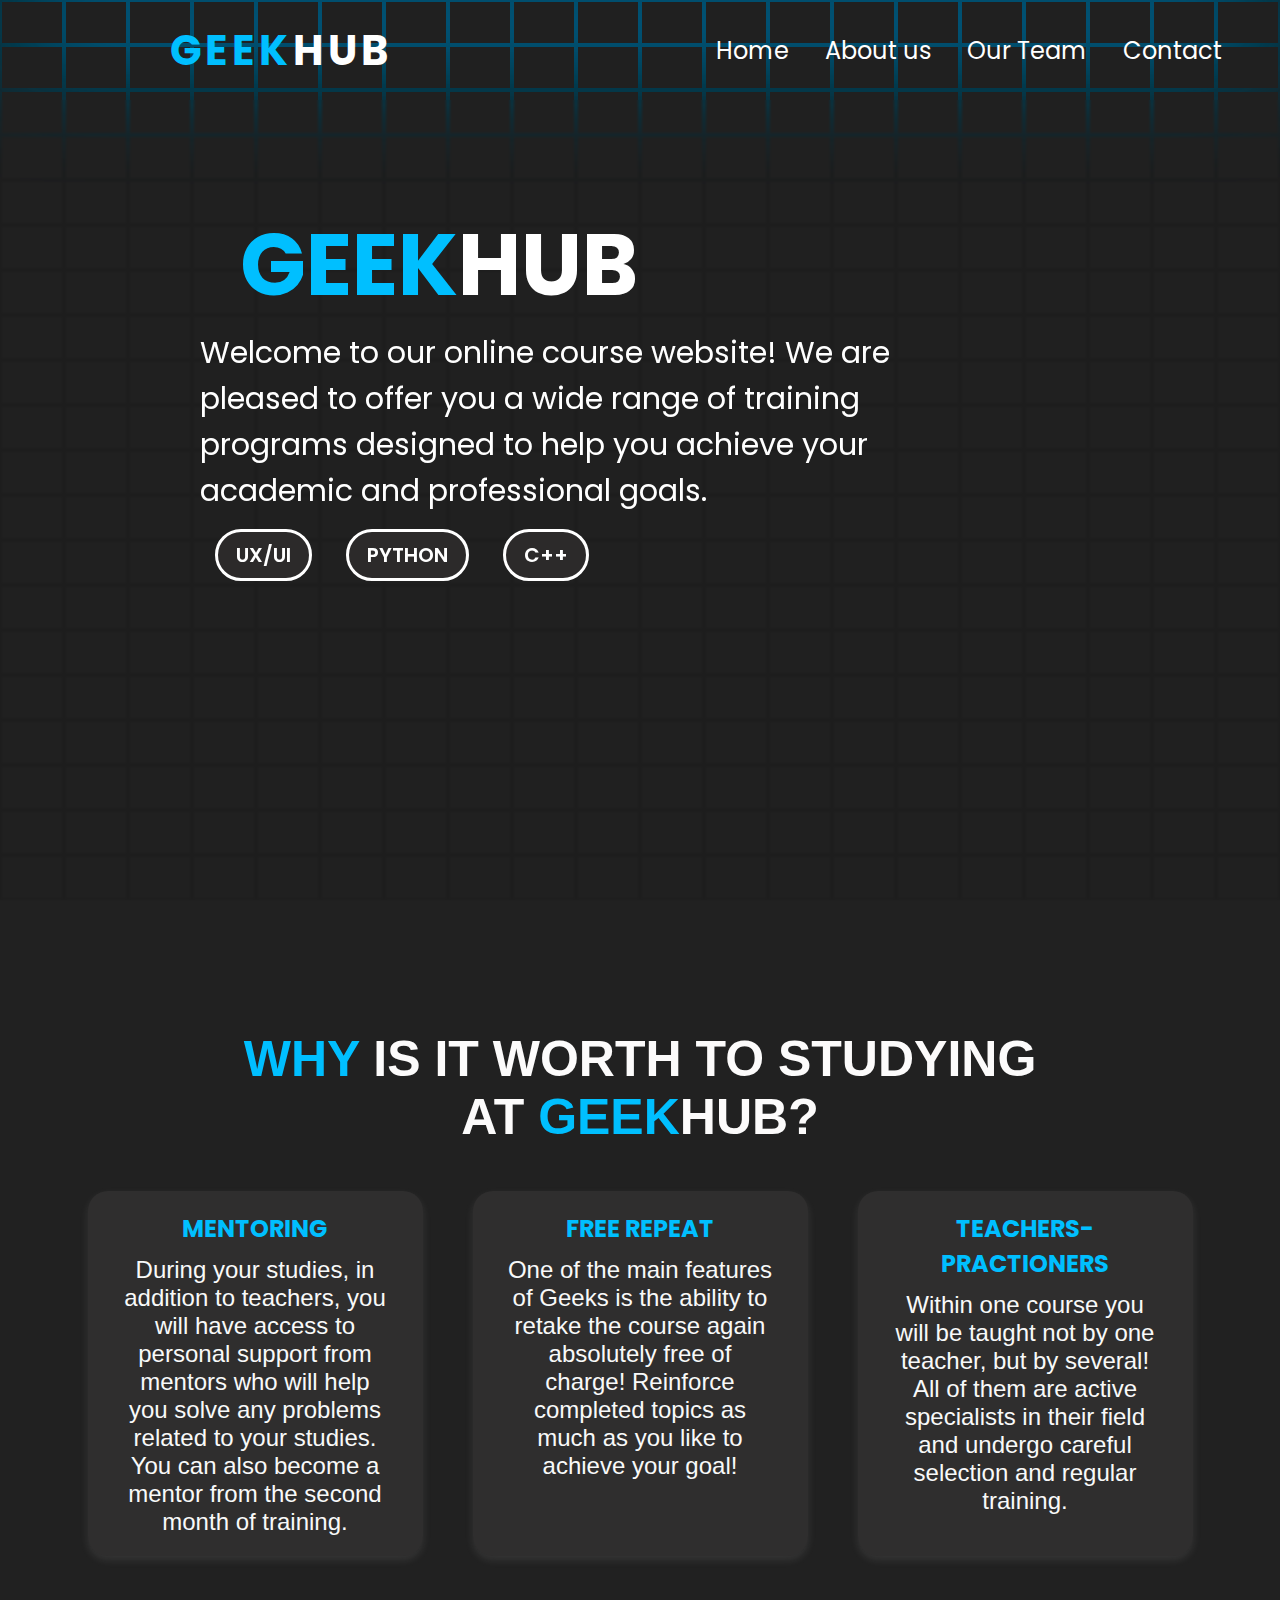
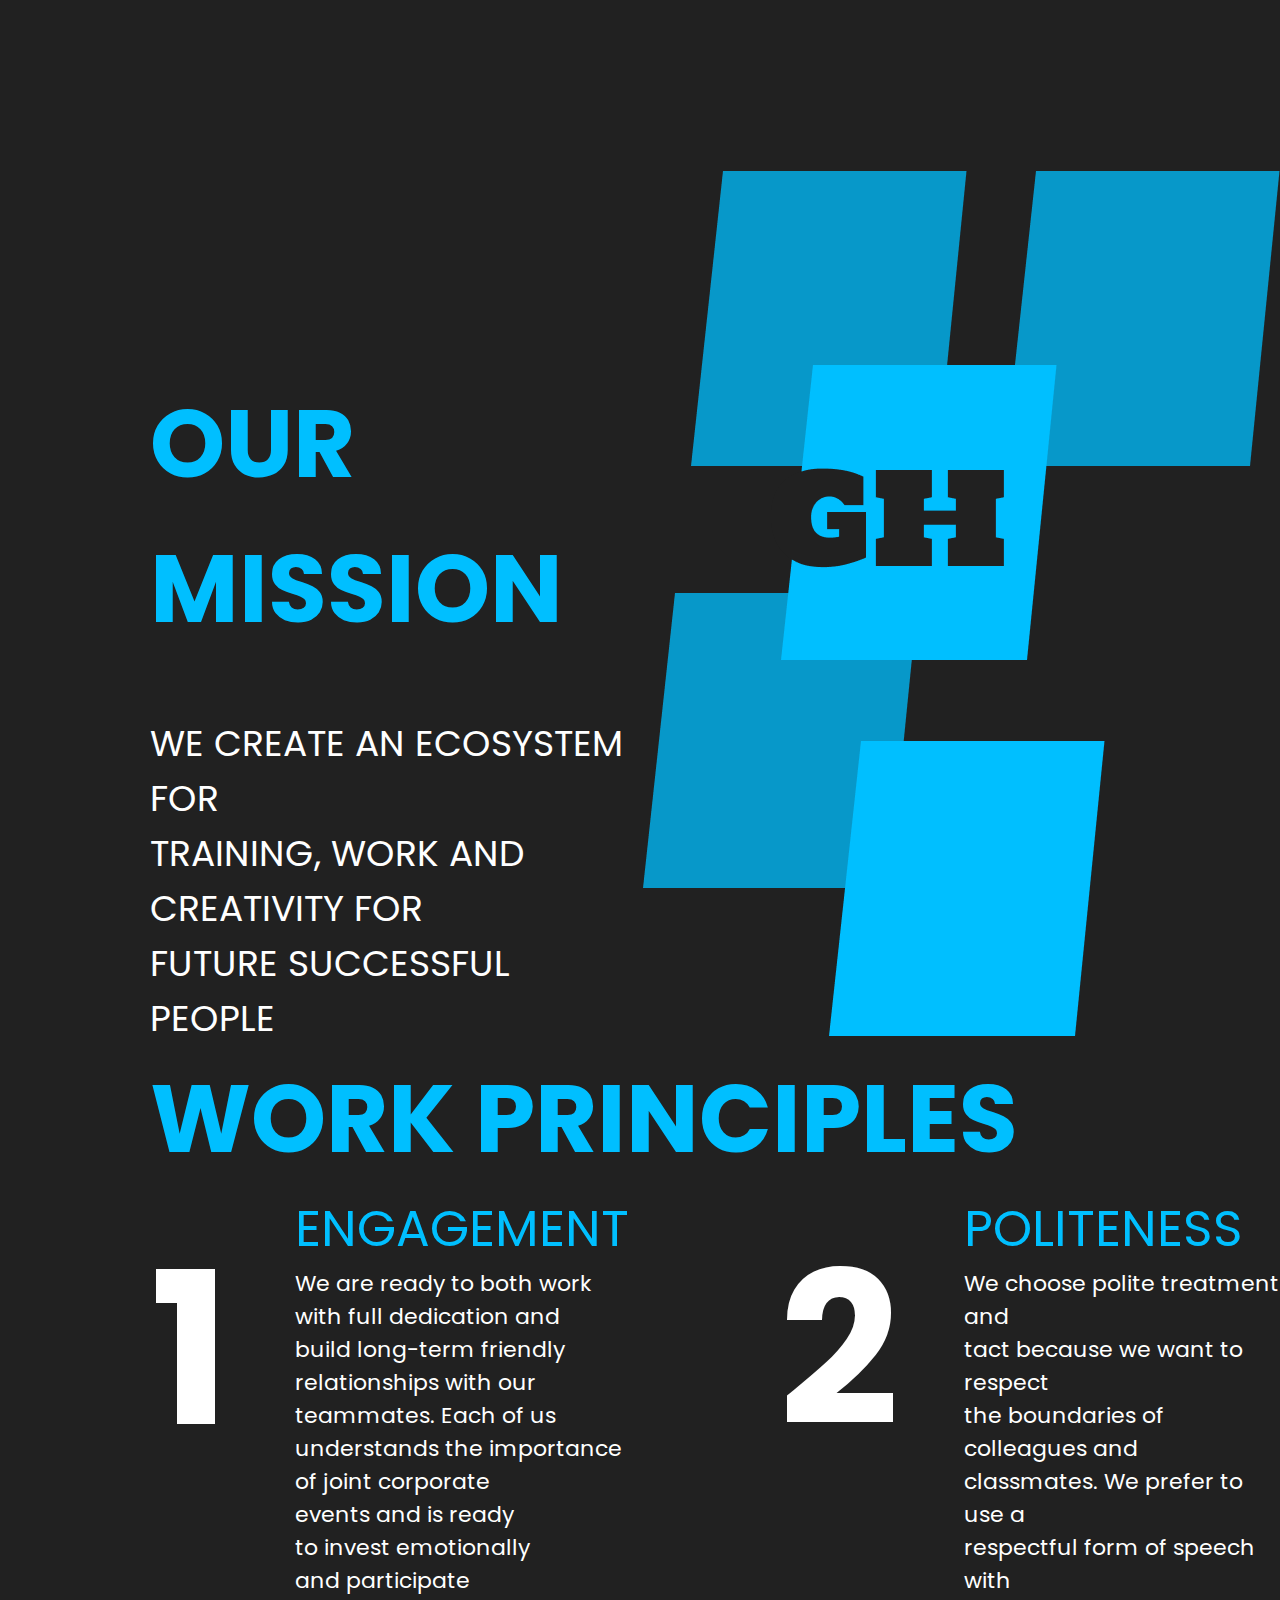
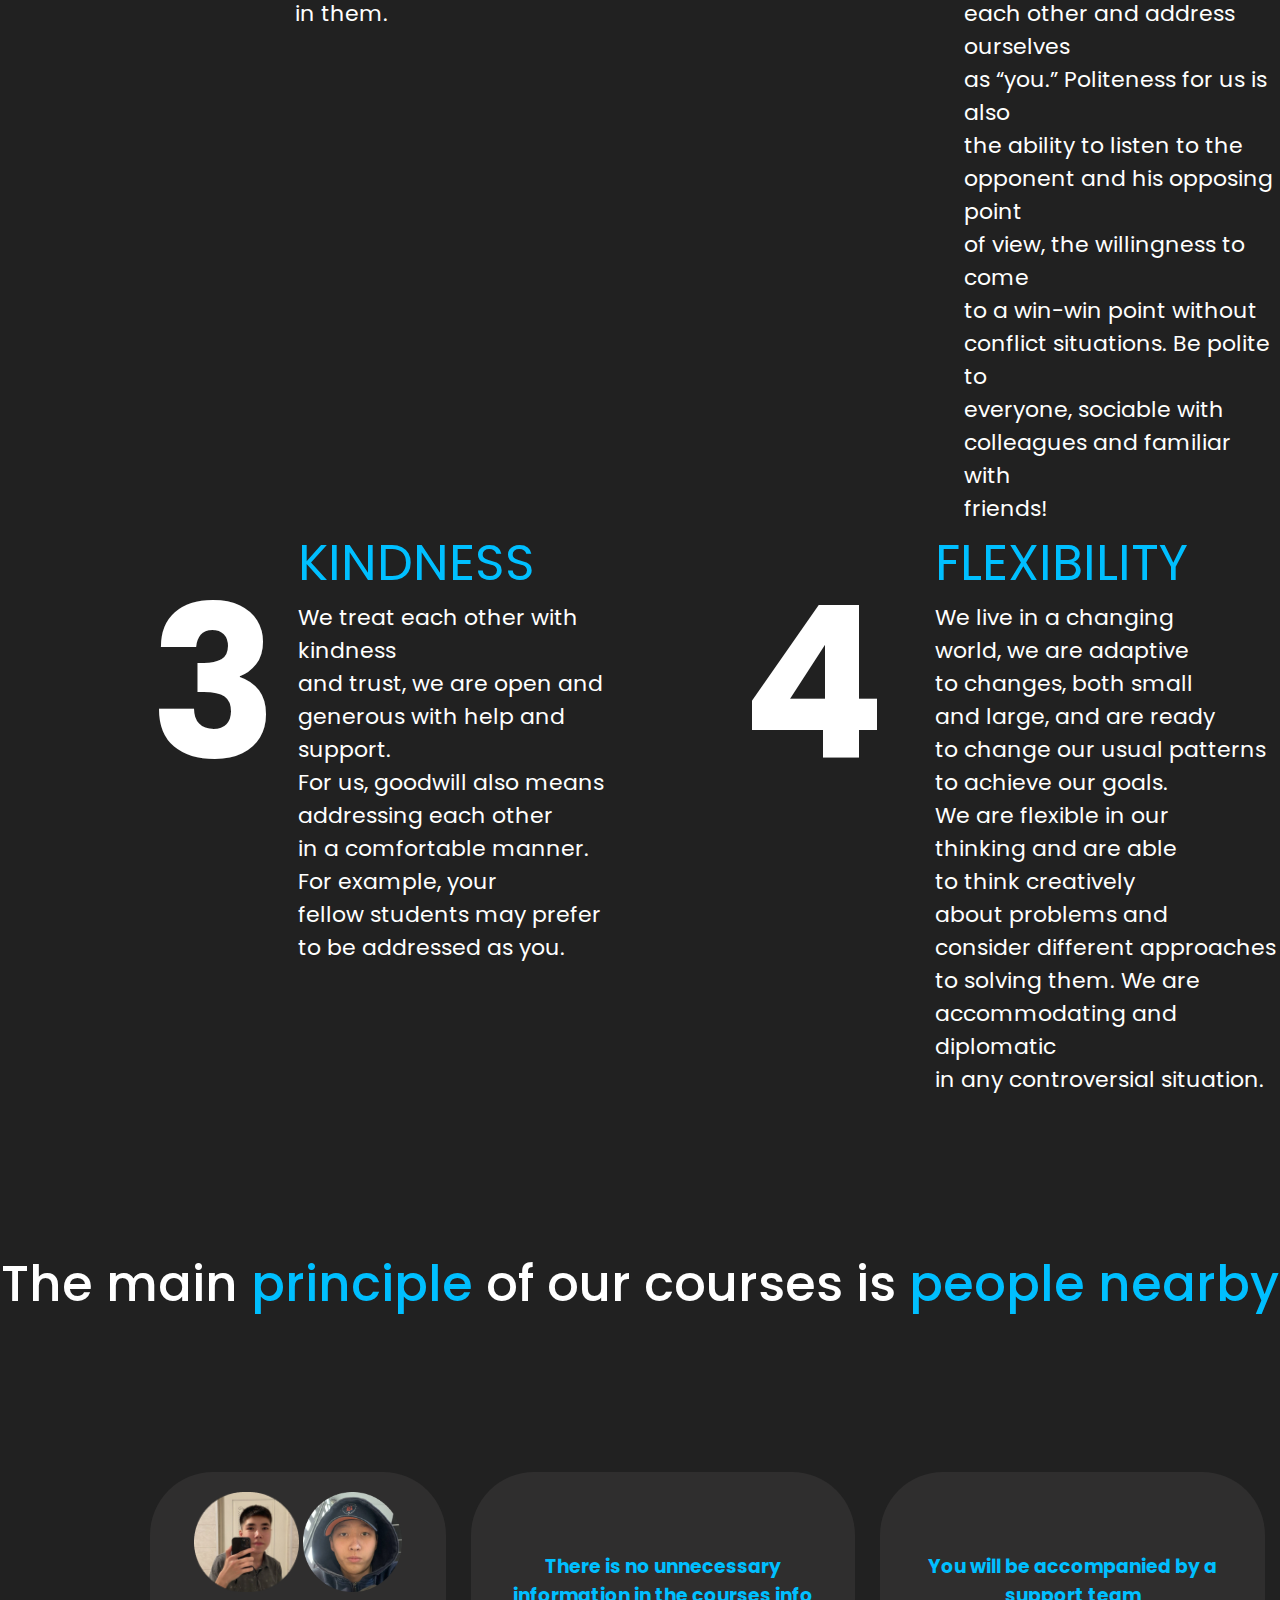
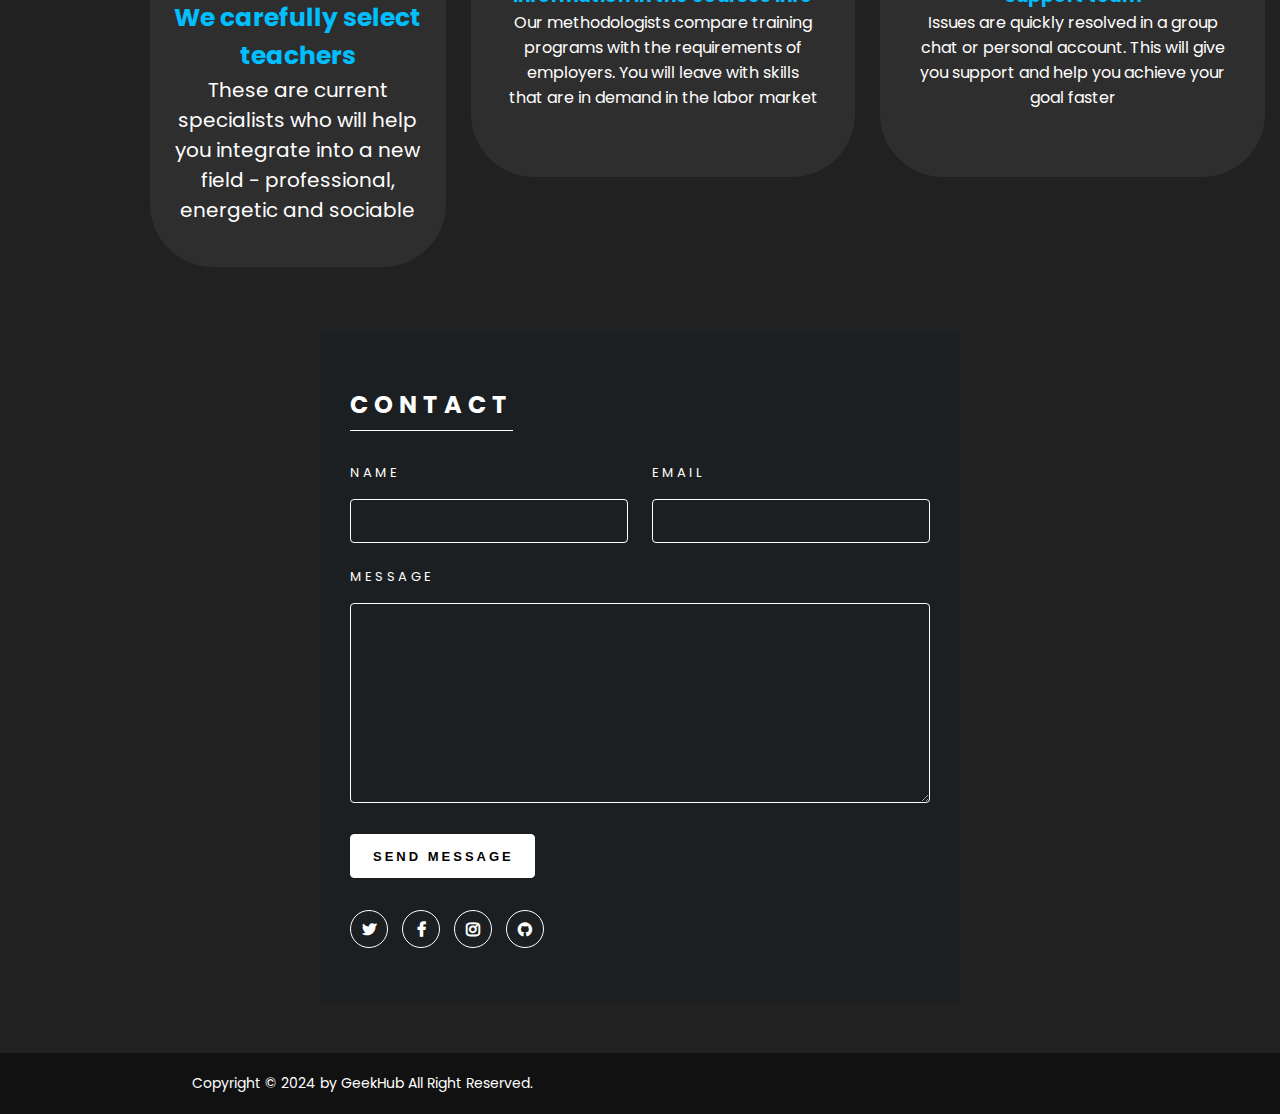
<file: index.html>
<!DOCTYPE html>
<html lang="en">
<head>
    <meta charset="UTF-8">
    <meta http-equiv="X-UA-Compatible" content="IE=edge">
    <meta name="viewport" content="width=device-width, initial-scale=1.0">
    <title>GEEKHUB</title>
    <link rel="stylesheet" href="sda.css">
    <link rel="stylesheet" href="https://cdnjs.cloudflare.com/ajax/libs/font-awesome/4.7.0/css/font-awesome.min.css">
    <link rel="preconnect" href="https://fonts.googleapis.com">
    <link rel="preconnect" href="https://fonts.gstatic.com" crossorigin>

    <link rel="apple-touch-icon" sizes="180x180" href="images/apple-touch-icon.png"> 
    <link rel="icon" type="image/png" sizes="32x32" href="images/favicon-32x32.png"> 
    <link rel="icon" type="image/png" sizes="16x16" href="images/favicon-16x16.png"> 
    <link rel="manifest" href="images/site.webmanifest">

</head>
<body>
    <div class="bgAnimation" id="bgAnimation">
        <div class="backgroundAmim">
            
        </div>
    </div>
    <!-- MAIN PAGE -->
    <nav>
        <h1><span>GEEK</span>HUB</h1>
        <ul className="menu">
            <li><a href="#home">Home</a></li>
            <li><a href="#why">About us</a></li>
            <li><a href="#team">Our Team</a></li>
            <li><a href="#contact">Contact</a></li>
        </ul>
    </nav>
    <div id="home" class="container">
        
        <section>
            <div class="textBox">
                <h1><span>GEEK</span>HUB</h1>
                <p>Welcome to our online course website! We are <br> pleased to offer you a wide range of training<br>programs designed to help you achieve your<br>academic and professional goals.</p>
                <a href="UX.html"><button  class="homeBtn" style="--i:#fff;">UX/UI</button></a>
                <a href="python.html">
                    <button  class="homeBtn" style="--i:#00bfff;">PYTHON</button>
                </a>
                <a href="c.html"><button class="homeBtn" style="--i:#00bfff;">C++</button></a>
            </div>
        </section>
    </div>
    <!-- whyisit -->
    <div id="why" class="geekhub">
        <div class="tittle_two">
            <h6><span class="colortext2">
                WHY</span> IS IT WORTH TO STUDYING AT <span class="colortext">
                GEEK</span>HUB?</h6>
        </div>
        <div class="box">
            <div class="card">
                <h3>MENTORING</h3>
                <div class="pra">
                    <p> During your studies, in addition to teachers, you will have access to personal support from mentors who will help you solve any problems related to your studies. You can also become a mentor from the second month of training.</p>
                </div>
            </div>
            <div class="card">
                <h3>FREE REPEAT</h3>
                <div class="pra">
                    <p> One of the main features of Geeks is the ability to retake the course again absolutely free of charge! Reinforce completed topics as much as you like to achieve your goal!</p>
                </div>
            </div>    
            <div class="card">
                <h3>TEACHERS-PRACTIONERS</h3>
                <div class="pra">
                    <p>Within one course you will be taught not by one teacher, but by several! All of them are active specialists in their field and undergo careful selection and regular training.</p>
                </div>
            </div>
            
        </div>
    </div>
   <!-- ourmission -->
   <div class="gen">
    <div class="aboutus">
           <h1 class="Maininfo">OUR MISSION </h1>
           <p class="MainP"><br>WE CREATE AN ECOSYSTEM FOR <br>TRAINING, WORK AND CREATIVITY FOR <br>FUTURE SUCCESSFUL PEOPLE</p>
       </div>
       <div class="imgabout">
           <img class="gh" src="Group 1.png" alt="">
       </div>
       </div>
      <h1 class="wp">
       WORK PRINCIPLES
      </h1>
   
      <div class="workprinc">
       <h1 class="txtnum">1</h1>
       <p class="firstprinc"><span class="rty">ENGAGEMENT</span><br>We are ready to both work<br> with full dedication and <br>build long-term friendly <br>relationships with our<br> teammates. Each of us<br> understands the importance<br> of joint corporate <br>events and is ready<br> to invest emotionally<br> and participate<br> in them.</p>
       <h1 class="txtnum">2</h1>
       <p class="firstprinc"><span class="rty">POLITENESS</span><br>We choose polite treatment and <br>tact because we want to respect <br>the boundaries of colleagues and<br>classmates. We prefer to use a<br>respectful form of speech with<br>each other and address ourselves<br>as “you.” Politeness for us is also<br>the ability to listen to the<br>opponent and his opposing point <br>of view, the willingness to come <br>to a win-win point without<br> conflict situations. Be polite to <br>everyone, sociable with<br> colleagues and familiar with<br> friends!</p>
   </div>
   <div class="workprinc">
       <h1 class="txtnumthree">3</h1>
       <p class="firstprinck"><span class="rty">KINDNESS</span><br>We treat each other with kindness<br> and trust, we are open and<br> generous with help and support.<br> For us, goodwill also means <br>addressing each other <br>in a comfortable manner.<br> For example, your <br>fellow students may prefer <br>to be addressed as you.</p>
       <h1 class="txtnumf">4</h1>
       <p class="firstprinc"><span class="rty">FLEXIBILITY</span><br>We live in a changing <br>world, we are adaptive<br> to changes, both small<br> and large, and are ready <br>to change our usual patterns<br> to achieve our goals. <br>We are flexible in our<br> thinking and are able<br> to think creatively<br> about problems and <br>consider different approaches<br> to solving them. We are <br>accommodating and diplomatic<br> in any controversial situation.</p>
   </div>
   <!-- teachers -->
   <div id="team" class="teach">
        <h1>The main <span>principle</span> of our courses is <span>people nearby</span></h1>
        <div class="caards">
            <div class="caard">
                <img src="./image 1.png" alt="">
                <img src="./image 2.png" alt="">
                <h3>We carefully select teachers</h3>
                <p>These are current <br> specialists who will help <br> you integrate into a new<br> field - professional,<br>energetic and sociable</p>
            </div>
            <div class="caard1">
                <h3>There is no unnecessary information in the courses info</h3>
                <p>Our methodologists compare training <br> programs with the requirements of <br> employers. You will leave with skills <br> that are in demand in the labor market</p>
            </div>
            <div class="caard2">
                <h3>You will be accompanied by a support team</h3>
                <p>Issues are quickly resolved in a group chat or personal account. This will give you support and help you achieve your goal faster</p>
            </div>
            
        </div>
   </div>

   <!-- ---------------- -->
   <form action="https://formspree.io/f/moqglprj" method="POST">
    <div class="title">
      <h2>CONTACT</h2>
    </div>
    <div class="half">
      <div class="item">
        <label for="name">NAME</label>
        <input type="test" id = "name" name="name" required>
      </div>
      <div class="item">
        <label for="email">EMAIL</label>
        <input type="text" id = "email" name="email">
      </div>
    </div>
    <div class="full">
      <label for="message">MESSAGE</label>
      <textarea name="message" id = "message"></textarea>
    </div>
    <div class="action">
      <input type="submit" value = "SEND MESSAGE">
    </div>
    <div class="icons">
      <a href="https://twitter.com/" class = "fa fa-twitter"></a>
      <a href="https://facebook.com/" class = "fa fa-facebook"></a>
      <a href="https://instagram.com/" class = "fa fa-instagram"></a>
      <a href="https://github.com/" class = "fa fa-github"></a>
    </div>
  </form>

  <!--End section-->
  <section id="contact" class="end">
    <div class="last-text">
        <p>Copyright © 2024 by GeekHub All Right Reserved. </p>
    </div>
</section>
    <script src="./script.js"></script>
</body>
</html>
</file>
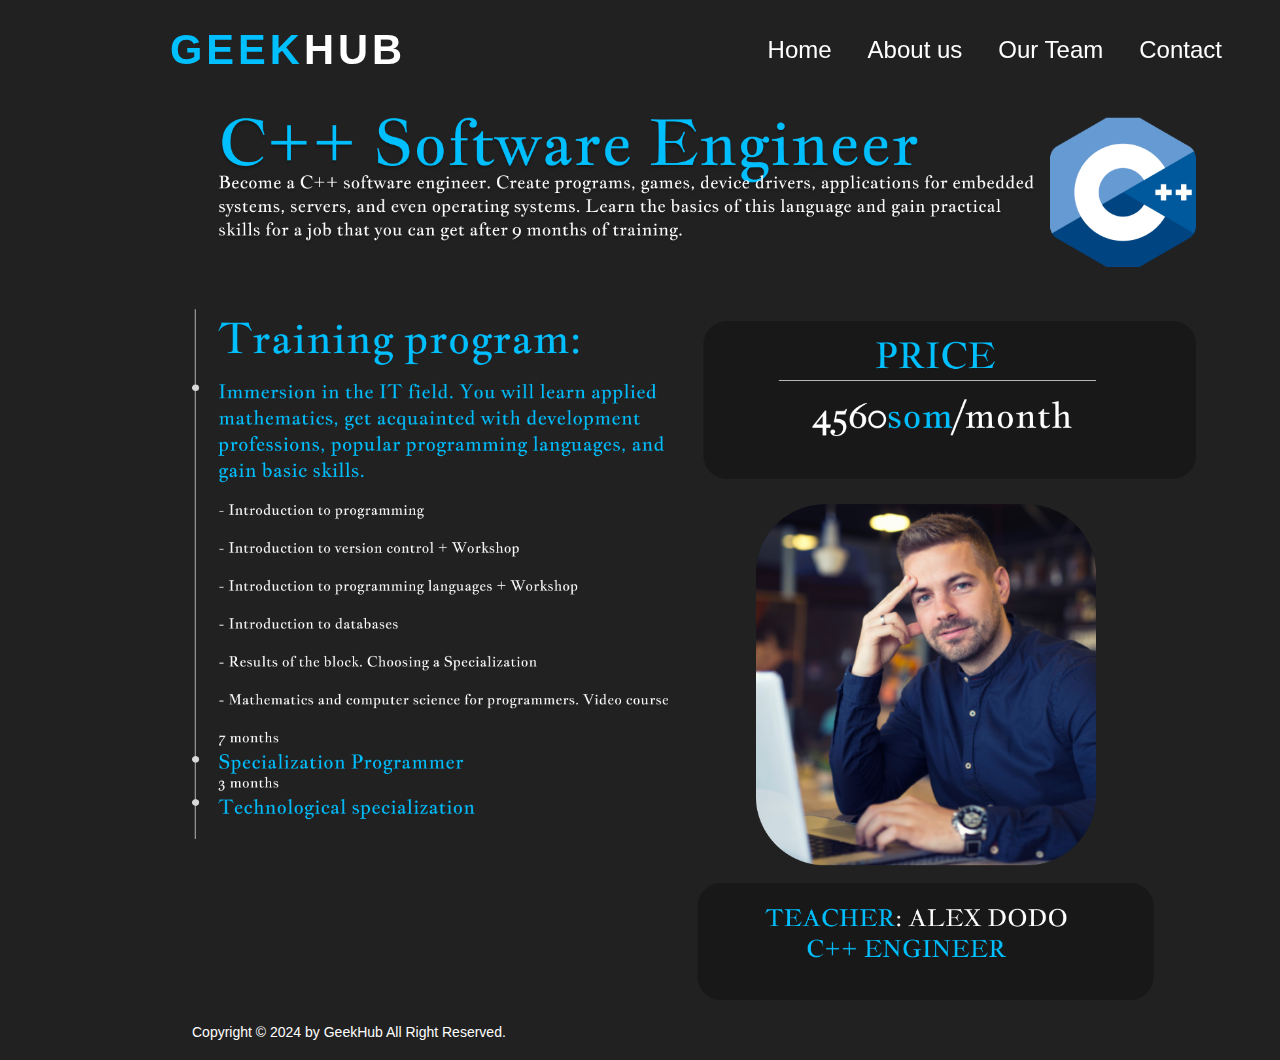
<file: c.html>
<!DOCTYPE html>
<html lang="en">
<head>
    <meta charset="UTF-8">
    <meta name="viewport" content="width=device-width, initial-scale=1.0">
    <title>C++</title>
    <link rel="stylesheet" href="c.css">
</head>
<body>
    <div class="container">
        <nav>
            <h1><span>GEEK</span>HUB</h1>
            <ul className="menu">
                <li><a href="">Home</a></li>
                <li><a href="">About us</a></li>
                <li><a href="">Our Team</a></li>
                <li><a href="">Contact</a></li>
            </ul>
        </nav>
        <img src="Group 7 (1).png" alt="">
    </div>
    <section id="contact" class="end">
        <div class="last-text">
            <p>Copyright © 2024 by GeekHub All Right Reserved. </p>
        </div>
    </section>
</body>
</html>
</file>
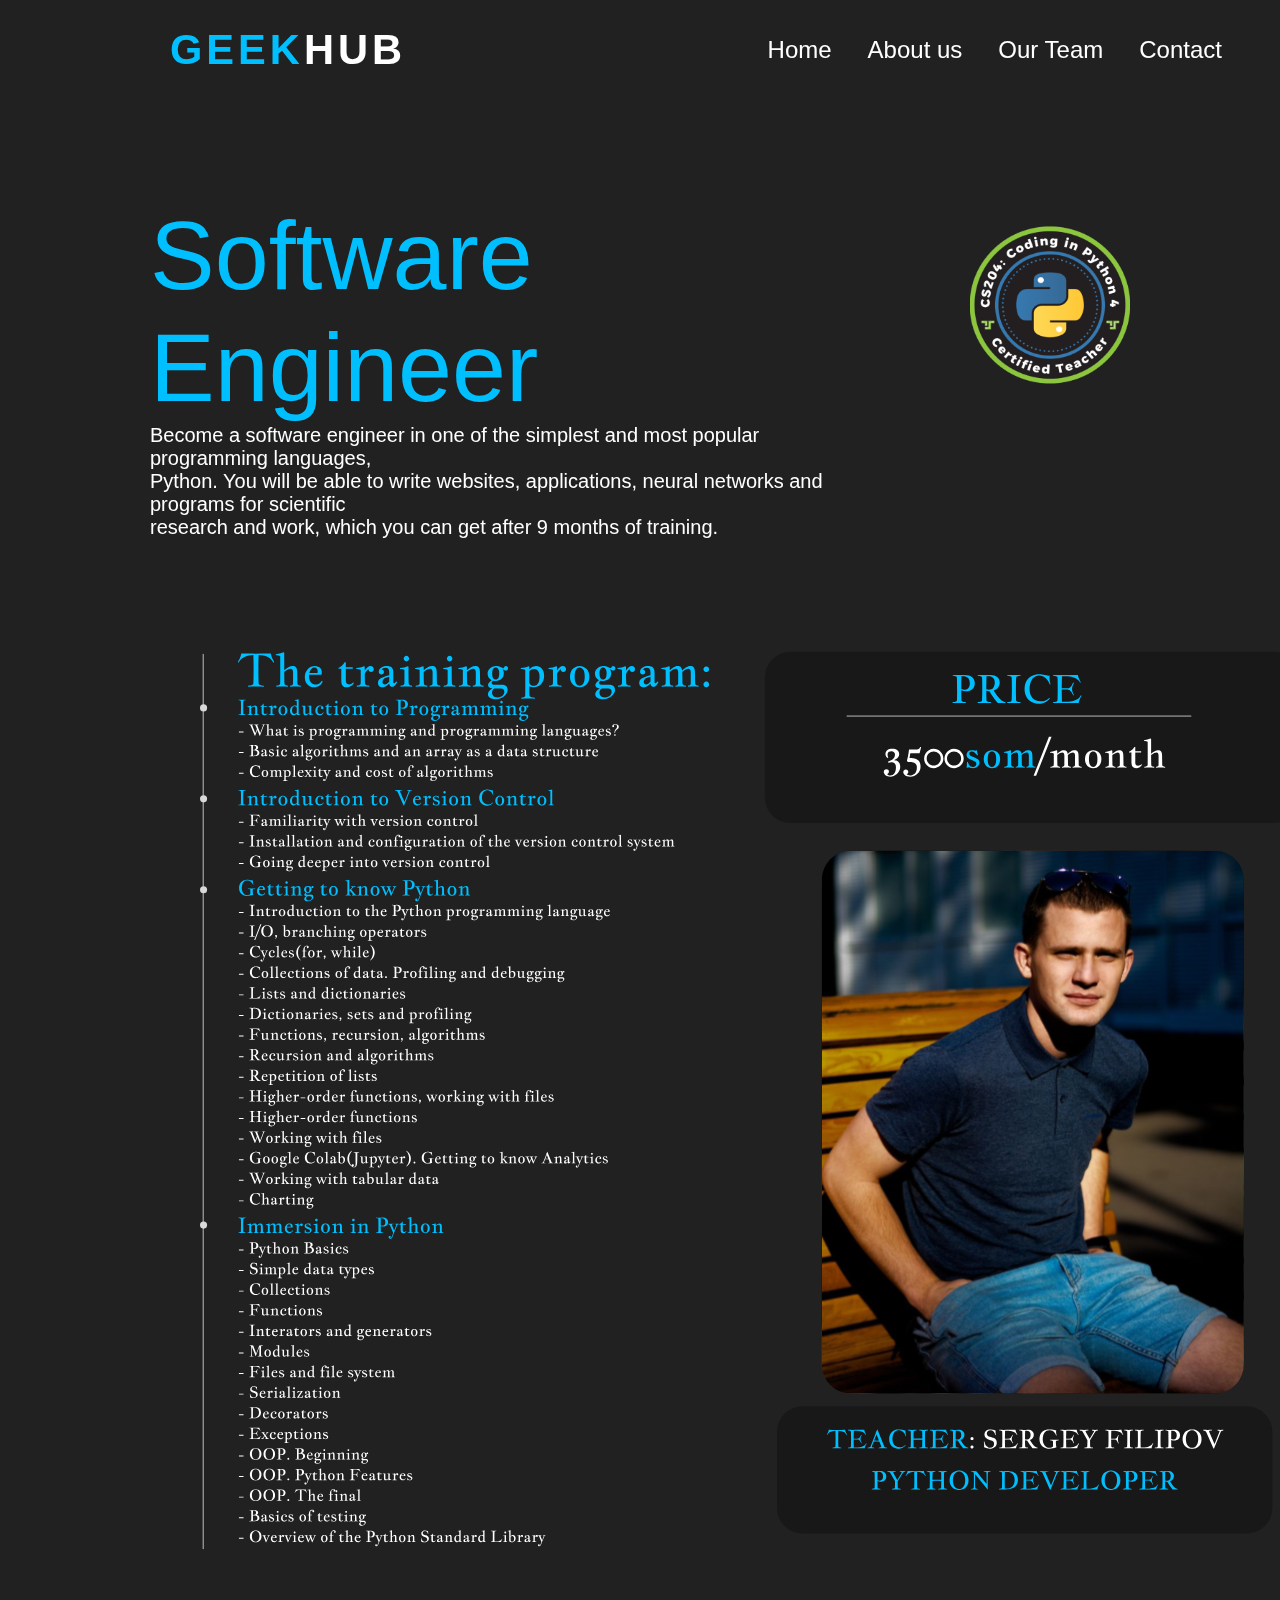
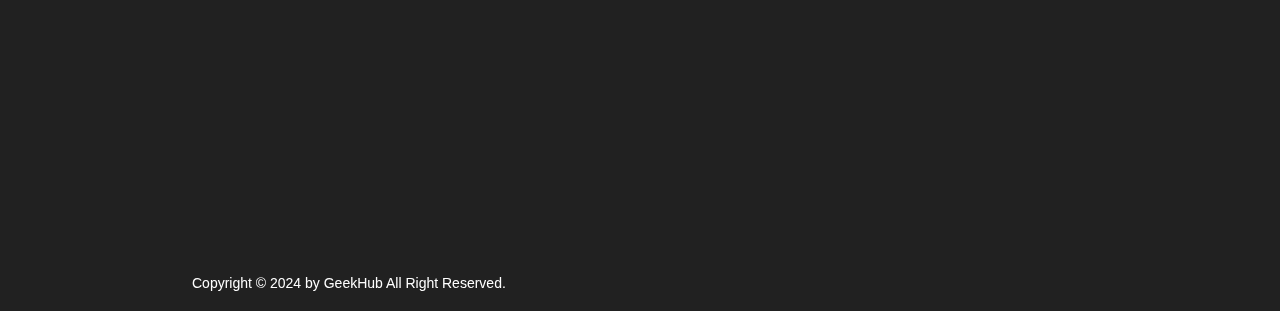
<file: python.html>
<!DOCTYPE html>
<html lang="en">
<head>
    <meta charset="UTF-8">
    <meta name="viewport" content="width=device-width, initial-scale=1.0">
    <title>Python</title>
    <link rel="stylesheet" href="python.css">
    
</head>
<body>
<div class="container">
    <nav>
        <h1><span>GEEK</span>HUB</h1>
        <ul className="menu">
            <li><a href="">Home</a></li>
            <li><a href="">About us</a></li>
            <li><a href="">Our Team</a></li>
            <li><a href="">Contact</a></li>
        </ul>
    </nav>
    
    <div class="python">
        <div class="pt">
            <h1 class="logo"><span>Software Engineer</span> <br>
                Become a software engineer in one of the simplest and most popular programming languages, <br>Python. You will be able to write websites, applications, neural networks and programs for scientific<br> research and work, which you can get after 9 months of training.</h1>
        </div>
        <div class="imglogo">
            <img src="image 6.png" alt="" style="width: 160px;height: 160px;">
        </div>
    </div>
    <div class="mainp">
        <img src="Group 5.svg" alt="" style="width: 1100px;">
    </div>
    <section id="contact" class="end">
        <div class="last-text">
            <p>Copyright © 2024 by GeekHub All Right Reserved. </p>
        </div>
    </section>
</div>
</body>
</html>
</file>
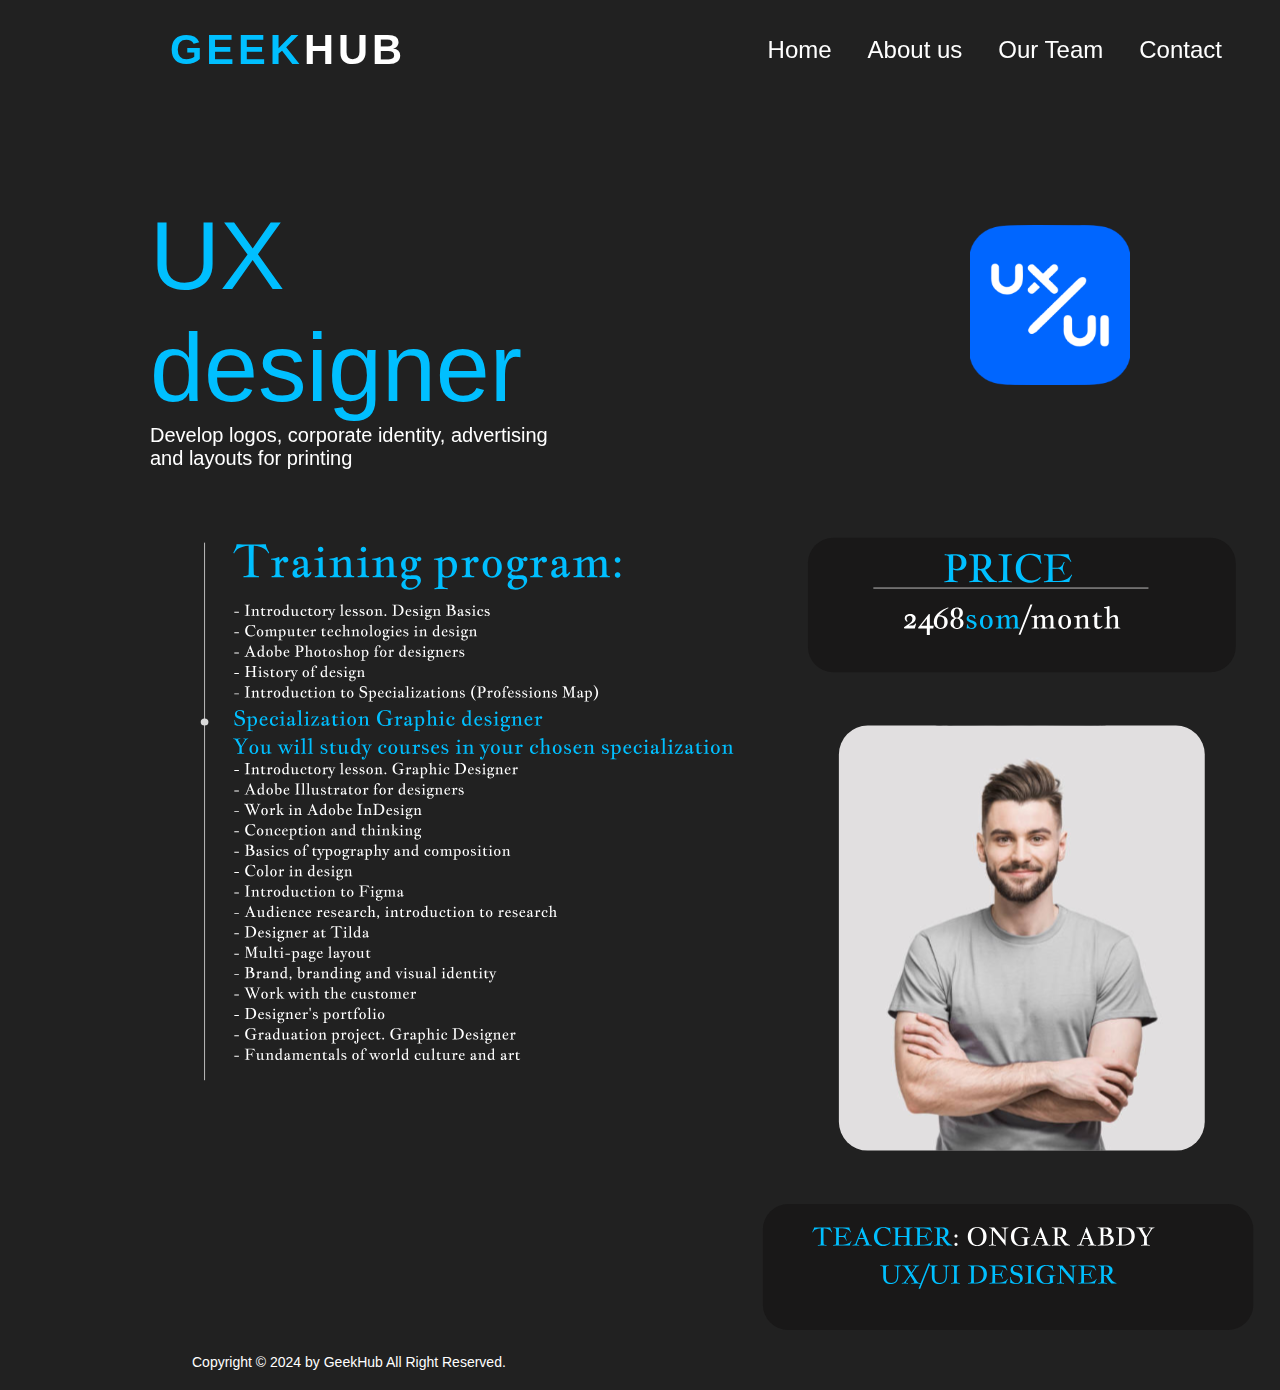
<file: UX.html>
<!DOCTYPE html>
<html lang="en">
<head>
    <meta charset="UTF-8">
    <meta name="viewport" content="width=device-width, initial-scale=1.0">
    <title>ux</title>
    <link rel="stylesheet" href="ux.css">
</head>
<body>
    <div class="container">
    <nav>
        <h1><span>GEEK</span>HUB</h1>
        <ul className="menu">
            <li><a href="">Home</a></li>
            <li><a href="">About us</a></li>
            <li><a href="">Our Team</a></li>
            <li><a href="">Contact</a></li>
        </ul>
    </nav>
    <div class="ux">
        <div class="uup">
            <h1 class="logo"><span>UX designer</span> <br>
                
                Develop logos, corporate identity, advertising and layouts for printing        </div>
        <div class="imglogo">
            <img src="uximg.png" alt="" style="width: 160px;height: 160px;">
        </div>
    </div>
    <div class="mainp">
        <img class="uxui" src="Group 6.svg" alt="" >
    </div>
</div>
<section id="contact" class="end">
    <div class="last-text">
        <p>Copyright © 2024 by GeekHub All Right Reserved. </p>
    </div>
</section>
</body>
</html>
</file>
<file: sda.css>
@import url('https://fonts.googleapis.com/css2?family=Poppins:wght@400;500;600&display=swap');

*{
    margin: 0;
    padding: 0;
    box-sizing: border-box;
    list-style: none;
    text-decoration: none;
    scroll-behavior: smooth;
}

body{
    background: #111;
    font-family: 'Poppins',sans-serif;
}

/*MAIN PAGE*/

.container{
    width: 100%;
    min-height: 100vh;
    backdrop-filter: blur(1px);
    pointer-events: none;
}

span {
    color: #00bfff;
}

nav{
    position: sticky;
    width: 100%;
    display: flex;
    justify-content: space-between;
    box-sizing: border-box;
    padding: 0 40px;
    height: 100px;
    align-items: center;
}

 nav h1{
    font-size: 2.6em;
    color: #fff;
    position: relative;
    cursor: pointer;
    pointer-events: all;
    letter-spacing: 4px;
    margin-left: 130px;
}

 nav h1 span{
    color: #00bfff;
}

 nav ul{
    display: flex;
}

 nav ul li a{
    position: relative;
    color: #fff;
    list-style: none;
    font-size: 1.5em;
    font-weight: 400;
    padding: 12px 18px;
    cursor: pointer;
    pointer-events: all;
    overflow: hidden;
}

 nav ul li a::after{
    content: '';
    position: absolute;
    bottom: 5px;
    width: 0%;
    height: 3px;
    left: 50%;
    background: #00bfff;
    transform: translateX(-50%);
    transition: .3s;
}

 nav li a:hover{
    color: #00bfff;
}
 nav li a:hover::after{
    width: 80%;
}

.container section{
    display: flex;
    margin-left: 200px;
    height: calc(100vh - 100px);
    pointer-events: none;
}

.textBox h1{
    font-size: 5.4em;
    margin-top: 100px;
    margin-left: 40px;
    color: white;
}

.textBox h1 span{
    color: #00bfff;
}

.textBox p{
    font-size: 1.9em;
    color: white;
}

.textBox .homeBtn{
    font-family: 'Poppins';
    padding: 8px 18px;
    color: #fff;
    margin: 15px;
    font-size: 20px;
    background-color: #2c2a2a;
    
    outline: none;   
    border: 3px solid ;
    border-radius: 50px;
    cursor: pointer;
    pointer-events: all;
    transition: .3s;
    font-weight: 600;
}
.textBox .homeBtn:hover{
    background-color: #00bfff;
}

.bgAnimation{
    position: absolute;
    top: 0;
    left: 0;
    width: 100%;
    height: 100vh;
    display: grid;
    grid-template-columns: repeat(20,1fr);
    grid-template-rows: repeat(20,1fr);
    background: #1d1d1d;
    filter: saturate(2);
    overflow: hidden;
}

.colorBox{
    z-index: 2;
    filter: brightness(1.1);
    transition: 2s ease;
    position: relative;
    margin: 2px;
    background: #1d1d1d;
}

.colorBox:hover{
    background: #00bfff;
    transition-duration: 0s;
}

.backgroundAmim{
    position: absolute;
    top: 0;
    left: 0;
    width: 100%;
    height: 40px;
    background: #00bfff;
    filter: blur(60px);
    animation: animBack 6s linear infinite;
}

@keyframes animBack {
    0%{
        top: -60px;
    }
    100%{
        top: 120%;
    }
}

/*OUR TEAM*/

.our-team h1{
    font-size: 40px;
    font-weight: 500px;
    margin-top: 70px;
    text-align: center;
}
.our-team {
    span{color: #00bfff;}
}

.tittle_two h6{
    color: rgb(252, 251, 251);
    font-size: 50px;
    width: 800px;
    margin: 30px auto;
    text-align: center;
    font-family: Arial, Helvetica, sans-serif;
}

.box{

    display: flex;
    justify-content: center;
    align-items: center;
    min-height: 150px ;
    flex-direction: row;
    flex-wrap: wrap; /* Add this to allow flex items to wrap */
    gap: 20px;
}

.card p{
color: #f8f9f9;
background-color: #2f2e2e;
font-family: Arial, Helvetica, sans-serif;
font-size: 24px;
}

.colortext2{
    color: #00bfff;
}
.colortext{
    color: #00bfff;


}
.card {
    background-color: #00bfff;
    border-radius: 10px;
    padding: 20px;
    box-shadow: 0 4px 8px rgba(234, 231, 231, 0.1);
    text-align: center;
    width: 300px; /* Set fixed width for each card */
    margin: 0 10px; /* Add some margin between cards */
}

.card i {
    display: block;
    font-size: 24px;
    margin-bottom: 10px;
}

.card h3 {
    font-size: 24px;
    margin-bottom: 10px;
    color: #00bfff;
    background-color: #2f2e2e;
    font-family: 'Poppins',sans-serif;}

.card .pra {
    font-size: 16px;
}

.card{
    height: 365px;
    width: 335px;
    padding: 20px 35px;
    background: #2f2e2e;
    border-radius: 20px;
    margin: 15px;
    position: relative;
    overflow: hidden;
    text-align: center;
}

.card i {
    font-size: 50px;
    display: block;
    text-align: center;
    margin: 25px 0px;
    color: rgb(13, 12, 12)
}

/* ourmission */
body{
    background-color: #212121;
}
.Maininfo{
    color: #00BFFF ;
    font-size: 96px;
    margin-bottom: 0;
    margin-top: 400px;
}
.workprinc span {
    color: #00BFFF;
    font-size: 50px;
    font-family: 'Poppins',sans-serif;
    
}

.MainP{
    color: white;
    font-size: 36px;
    margin-top: 0;
}
.aboutus{
    margin-left: 150px;
    
}
.gen{
    display: flex;
}
.wp{
    color: #00BFFF ;
    margin-left: 150px;
    font-size: 96px;
}
.txtnum{
    margin-left: 150px;
    font-size: 212px;
    color: white;
    padding-right: 65px;
    margin-top: 0;
    margin-bottom: 0;
}
.txtnumthree{
    margin-left: 150px;
    font-size: 212px;
    color: white;
    padding-right: 20px;
    margin-top: 0;
    margin-bottom: 0;
}
.txtnumf{
    margin-left: 85px;
    font-size: 212px;
    color: white;
    padding-right: 50px;
    margin-top: 0;
    margin-bottom: 0;
}
.firstprinck{
    color: white;
    font-size: 22px;
    margin-left: 0;
}
.firstprinc{
    color: white;
    font-size: 22px;
}
.workprinc{
    display: flex;
}
.imgabout{
    margin-top: 200px;
}
/* teachers */
.teach h1{
    margin-top: 150px;
    font-size: 50px;
    font-weight: 500;
    text-align: center;
    color: #fff ;
}
.caards{
    display: flex;
}
.caard{
    height: 395px;
    width: 335px;
    padding: 20px 20px;
    background: #2f2e2e;
    border-radius: 63px;
    margin: 15px;
    margin-top: 150px;
    overflow: hidden;
    text-align: center;
    margin-left: 150px;
}
.caard img {
    height: 100px;
    width: auto;
}
.caard h3{
    padding-top: 0px;
    color: #00bfff;
    font-size: 25px;
}
.caard p{
    color: #fff;
    font-size: 20px;
}
.caard1{
    height: 305px;
    width: 433px;
    padding: 80px 35px;
    background: #2f2e2e;
    border-radius: 63px;
    margin: 15px;
    margin-top: 150px;
    overflow: hidden;
    text-align: center;
    margin-left: 10px;
}
.caard1 h3{
    color:#00BFFF
}
.caard1 p{
    color: #fff;
}
.caard2{
    height: 305px;
    width: 433px;
    padding: 80px 35px;
    background: #2f2e2e;
    border-radius: 63px;
    margin: 15px;
    margin-top: 150px;
    overflow: hidden;
    text-align: center;
    margin-left: 10px;
}
.caard2 h3{
    color:#00BFFF
}
.caard2 p{
    color: #fff;
}
*{
    margin: 0px;
    padding: 0px;
    box-sizing: border-box;
    
    text-decoration: none;
    color: white;
  }
  
  body{
    background: #212121;
    background-repeat: no-repeat;
    background-size: cover;
    background-attachment: fixed;
  }
  
  form{
    background: rgba(27,31,34,0.80);
    width: 640px;
    margin: 50px auto;
    max-width: 97%;
    border-radius: 4px;
    padding: 55px 30px;
  }
  
  form .title h2{
    letter-spacing: 6px;
    border-bottom: 1px solid white;
    display: inline-block;
    padding-bottom: 8px;
    margin-bottom: 32px;
  }
  
  form .half{
    display: flex;
    justify-content: space-between;
  }
  
  form .half .item{
    display: flex;
    flex-direction: column;
    margin-bottom: 24px;
    width: 48%;
  }
  
  form label{
    display: block;
    font-size: 13px;
    letter-spacing: 3.5px;
    margin-bottom: 16px;
  }
  
  form .half .item input{
    border-radius: 4px;
    border: 1px solid white;
    outline: 0;
    padding: 16px;
    width: 100%;
    height: 44px;
    background: transparent;
    font-size: 17px;
  }
  
  form .full{
    margin-bottom: 24px;
  }
  
  form .full textarea{
    background: transparent;
    border-radius: 4px;
    border: 1px solid white;
    outline: 0;
    padding: 12px 16px;
    width: 100%;
    height: 200px;
    font-size: 17px;
  }
  
  form .action{
    margin-bottom: 32px;
  }
  
  form .action input{
    background: transparent;
    border-radius: 4px;
    border: 1px solid white;
    cursor: pointer;
    font-size: 13px;
    font-weight: 600;
    height: 44px;
    letter-spacing: 3px;
    outline: 0;
    padding: 0 20px 0 22px;
    margin-right: 10px;
  }
  
  form .action input[type="submit"]{
    background: white;
    color: black;
  }
  
  form .icons a{
    border: 1px solid white;
    border-radius: 50%;
    line-height: 36px;
    text-align: center;
    font-weight: 600;
    width: 38px;
    margin-right: 10px;
  }
  
  form .half .item input:focus, form .full textarea:focus, form .action input[type="reset"]:hover, form .icons a:hover{
    background: rgba(255,255,255,0.075);
  }

  .end {
    padding: 20px 15%;
    display: flex;
    flex-wrap: wrap;
    align-items: center;
    justify-content: space-between;
    gap: 2rem;
    background: #212121;
}
.last-text {
    color: white;
    font-size: 14px;
}
  
  @media (max-width: 480px){
    form .half{
      flex-direction: column;
    }
    form .half .item{
      width: 100%;
    }
    form .action{
      display: flex;
      flex-direction: column;
    }
    form .action input{
      margin-bottom: 10px;
      width: 100%;
    }
  }
  .end{
    background-color: #111;
  }
</file>
<file: c.css>
*{
    margin: 0;
    padding: 0;
    box-sizing: border-box;
    list-style: none;
    text-decoration: none;
    scroll-behavior: smooth;
}
body{
    background-color: #212121;
    font-family: 'Poppins',sans-serif;
}
.ux span{
    color: #00bfff;
    font-size: 97px;
}
.container{
    width: 100%;
    min-height: 100vh;
    backdrop-filter: blur(1px);
    pointer-events: none;
}

.container nav{
    width: 100%;
    display: flex;
    justify-content: space-between;
    box-sizing: border-box;
    padding: 0 40px;
    height: 100px;
    align-items: center;
}

.container nav h1{
    font-size: 2.6em;
    color: #fff;
    position: relative;
    cursor: pointer;
    pointer-events: all;
    letter-spacing: 4px;
    margin-left: 130px;
}

.container nav h1 span{
    color: #00bfff;
}

.container nav ul{
    display: flex;
}

.container nav ul li a{
    position: relative;
    color: #fff;
    list-style: none;
    font-size: 1.5em;
    font-weight: 400;
    padding: 12px 18px;
    cursor: pointer;
    pointer-events: all;
    overflow: hidden;
}

.container nav ul li a::after{
    content: '';
    position: absolute;
    bottom: 5px;
    width: 0%;
    height: 3px;
    left: 50%;
    background: #00bfff;
    transform: translateX(-50%);
    transition: .3s;
}

.container nav li a:hover{
    color: #00bfff;
}

.container nav li a:hover::after{
    width: 80%;
}
img {
    margin-left: 15%;
    height: 900px;
    width: auto;
}
.end {
    padding: 20px 15%;
    display: flex;
    flex-wrap: wrap;
    align-items: center;
    justify-content: space-between;
    gap: 2rem;
    background: #212121;
}   
.last-text {
    color: white;
    font-size: 14px;
}
</file>
<file: python.css>
*{
    margin: 0;
    padding: 0;
    box-sizing: border-box;
    list-style: none;
    text-decoration: none;
}
body{
    background-color: #212121;
    font-family: 'Poppins',sans-serif;
}
.python span{
    color: #00bfff;
    font-size: 97px;
}
.container{
    width: 100%;
    min-height: 100vh;
    backdrop-filter: blur(1px);
    pointer-events: none;
}
.container nav{
    width: 100%;
    display: flex;
    justify-content: space-between;
    box-sizing: border-box;
    padding: 0 40px;
    height: 100px;
    align-items: center;
}

.container nav h1{
    font-size: 2.6em;
    color: #fff;
    position: relative;
    cursor: pointer;
    pointer-events: all;
    letter-spacing: 4px;
    margin-left: 130px;
}

.container nav h1 span{
    color: #00bfff;
}

.container nav ul{
    display: flex;
}

.container nav ul li a{
    position: relative;
    color: #fff;
    list-style: none;
    text-decoration: none;
    font-size: 1.5em;
    font-weight: 400;
    padding: 12px 18px;
    cursor: pointer;
    pointer-events: all;
    overflow: hidden;
}

.container nav ul li a::after{
    content: '';
    position: absolute;
    bottom: 5px;
    width: 0%;
    height: 3px;
    left: 50%;
    background: #00bfff;
    transform: translateX(-50%);
    transition: .3s;
}

.container nav li a:hover{
    color: #00bfff;
}

.container nav li a:hover::after{
    width: 80%;
}
.logo{
    color: #fff;
    font-size: 20px;
    font-weight: 200;
}
.python{
    display: flex;
    margin-top: 100px;
    margin-left: 150px;
    margin-right: 150px;
}
.imglogo{
    padding-left: 100px;
    padding-top: 25px;
}
.mainp{
    margin-left: 200px;
    margin-top: 100px;
}
.end {
    padding: 20px 15%;
    display: flex;
    flex-wrap: wrap;
    align-items: center;
    justify-content: space-between;
    gap: 2rem;
    background: #212121;
}
.last-text {
    color: white;
    font-size: 14px;
}
</file>
<file: ux.css>
*{
    margin: 0;
    padding: 0;
    box-sizing: border-box;
    list-style: none;
    text-decoration: none;
    scroll-behavior: smooth;
}
body{
    background-color: #212121;
    font-family: 'Poppins',sans-serif;
}
.ux span{
    color: #00bfff;
    font-size: 97px;
}
.container{
    width: 100%;
    min-height: 100vh;
    backdrop-filter: blur(1px);
    pointer-events: none;
}

.container nav{
    width: 100%;
    display: flex;
    justify-content: space-between;
    box-sizing: border-box;
    padding: 0 40px;
    height: 100px;
    align-items: center;
}

.container nav h1{
    font-size: 2.6em;
    color: #fff;
    position: relative;
    cursor: pointer;
    pointer-events: all;
    letter-spacing: 4px;
    margin-left: 130px;
}

.container nav h1 span{
    color: #00bfff;
}

.container nav ul{
    display: flex;
}

.container nav ul li a{
    position: relative;
    color: #fff;
    list-style: none;
    font-size: 1.5em;
    font-weight: 400;
    padding: 12px 18px;
    cursor: pointer;
    pointer-events: all;
    overflow: hidden;
}

.container nav ul li a::after{
    content: '';
    position: absolute;
    bottom: 5px;
    width: 0%;
    height: 3px;
    left: 50%;
    background: #00bfff;
    transform: translateX(-50%);
    transition: .3s;
}

.container nav li a:hover{
    color: #00bfff;
}

.container nav li a:hover::after{
    width: 80%;
}
.logo{
    color: #fff;
    font-size: 20px;
    font-weight: 200;
}
.ux{
    display: flex;
    margin-top: 100px;
    margin-left: 150px;
    margin-right: 150px;
}
.imglogo{
    padding-left: 400px;
    padding-top: 25px;
}
.mainp{
    margin-left: 127px;
    margin-top: 60px;
}
.end {
    padding: 20px 15%;
    display: flex;
    flex-wrap: wrap;
    align-items: center;
    justify-content: space-between;
    gap: 2rem;
    background: #212121;
}   
.last-text {
    color: white;
    font-size: 14px;
}
</file>
